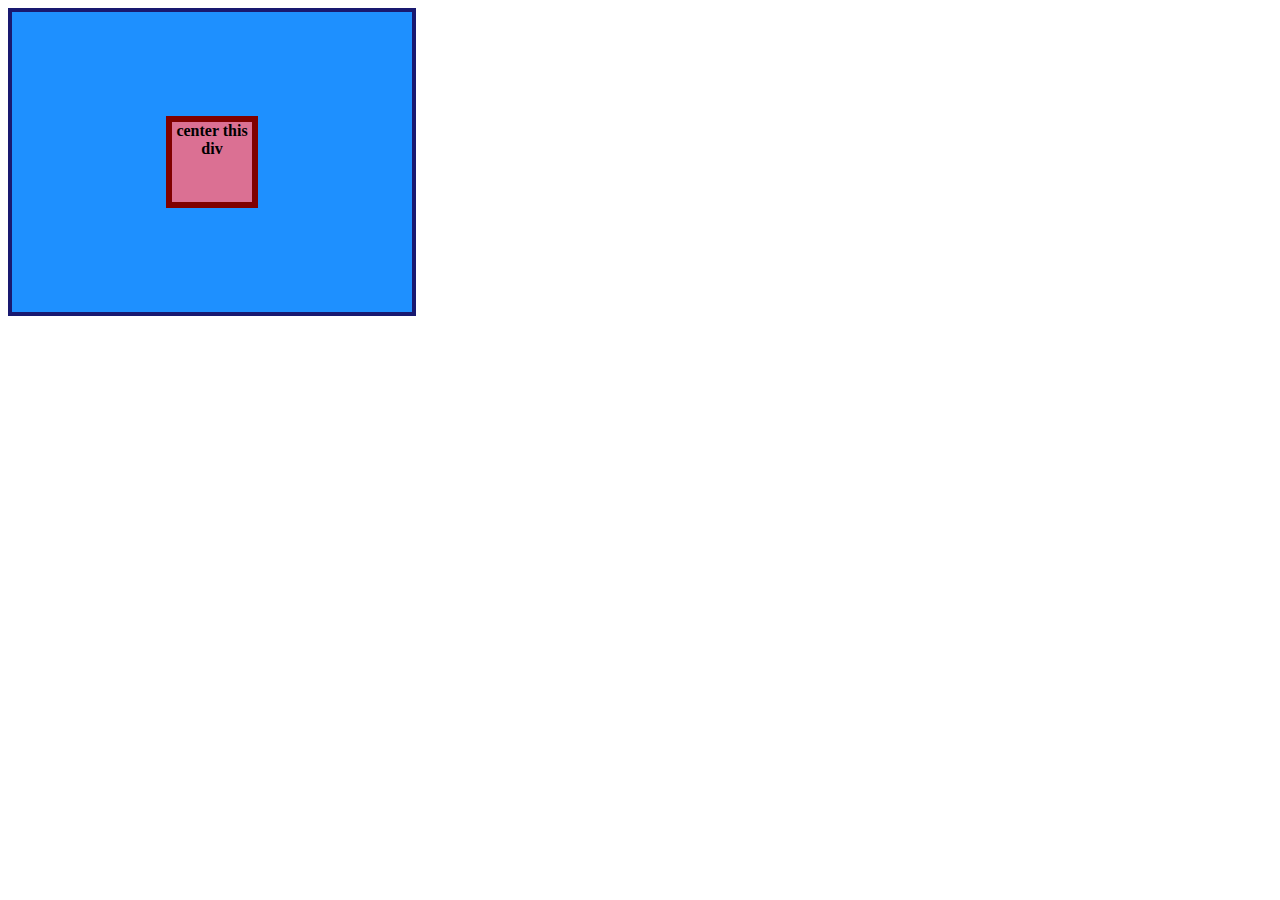
<file: 01-flex-center/index.html>
<!DOCTYPE html>
<html lang="en">
  <head>
    <meta charset="UTF-8">
    <meta http-equiv="X-UA-Compatible" content="IE=edge">
    <meta name="viewport" content="width=device-width, initial-scale=1.0">
    <title>CENTER THIS DIV</title>
    <link rel="stylesheet" href="style.css">
  </head>
  <body>
    <div class="container">
      <div class="box">center this div</div>
    </div>
  </body>
</html>
</file>
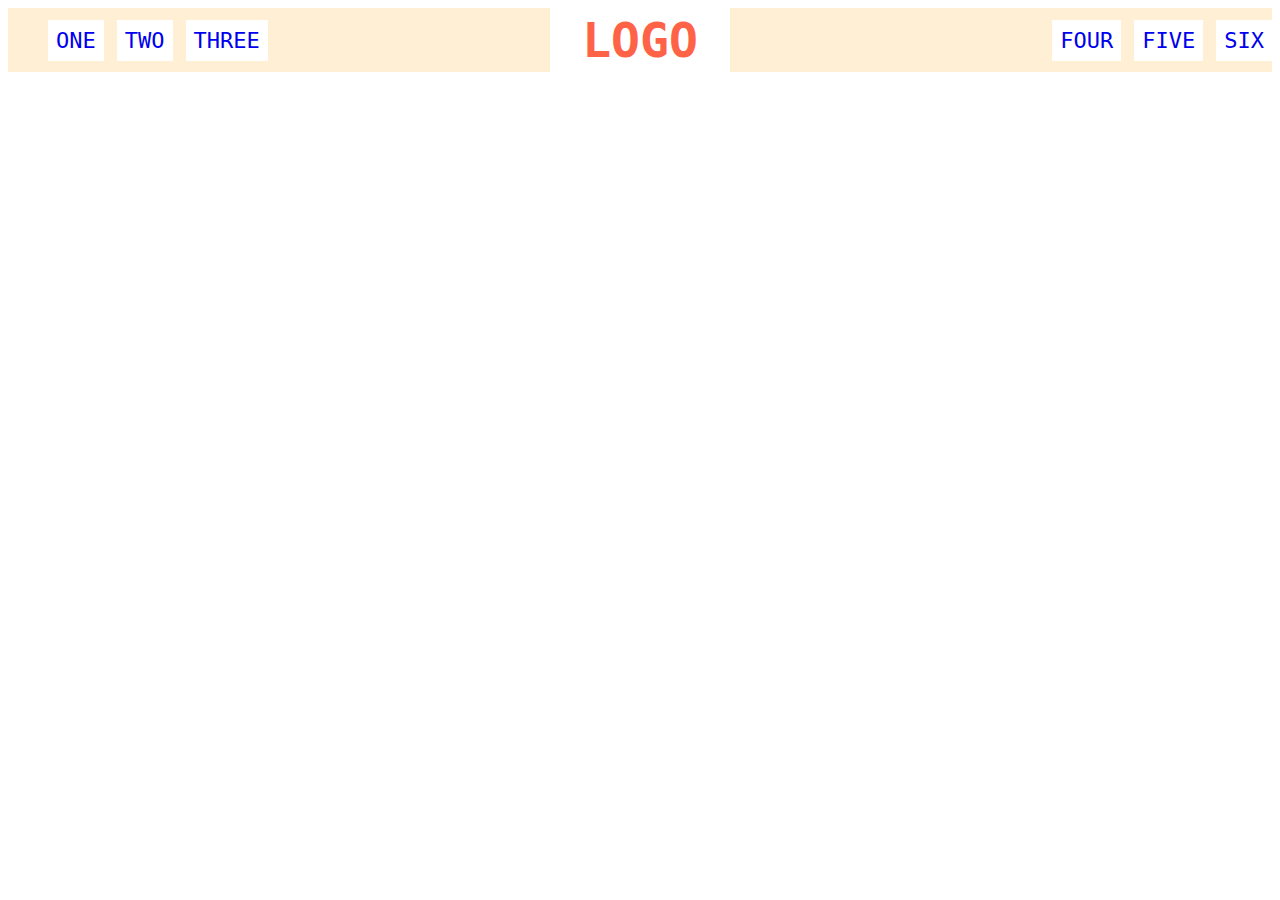
<file: 02-flex-header/index.html>
<!DOCTYPE html>
<html lang="en">
  <head>
    <meta charset="UTF-8">
    <meta http-equiv="X-UA-Compatible" content="IE=edge">
    <meta name="viewport" content="width=device-width, initial-scale=1.0">
    <title>Flex Header</title>
    <link rel="stylesheet" href="style.css">
  </head>
  <body>
    <div class="header">
      <div class="left-links">
        <ul>
          <li><a href="#">ONE</a></li>
          <li><a href="#">TWO</a></li>
          <li><a href="#">THREE</a></li>
        </ul>
      </div>
      <div class="logo">LOGO</div>
      <div class="right-links">
        <ul>
          <li><a href="#">FOUR</a></li>
          <li><a href="#">FIVE</a></li>
          <li><a href="#">SIX</a></li>
        </ul>
      </div>
    </div>
  </body>
</html>
</file>
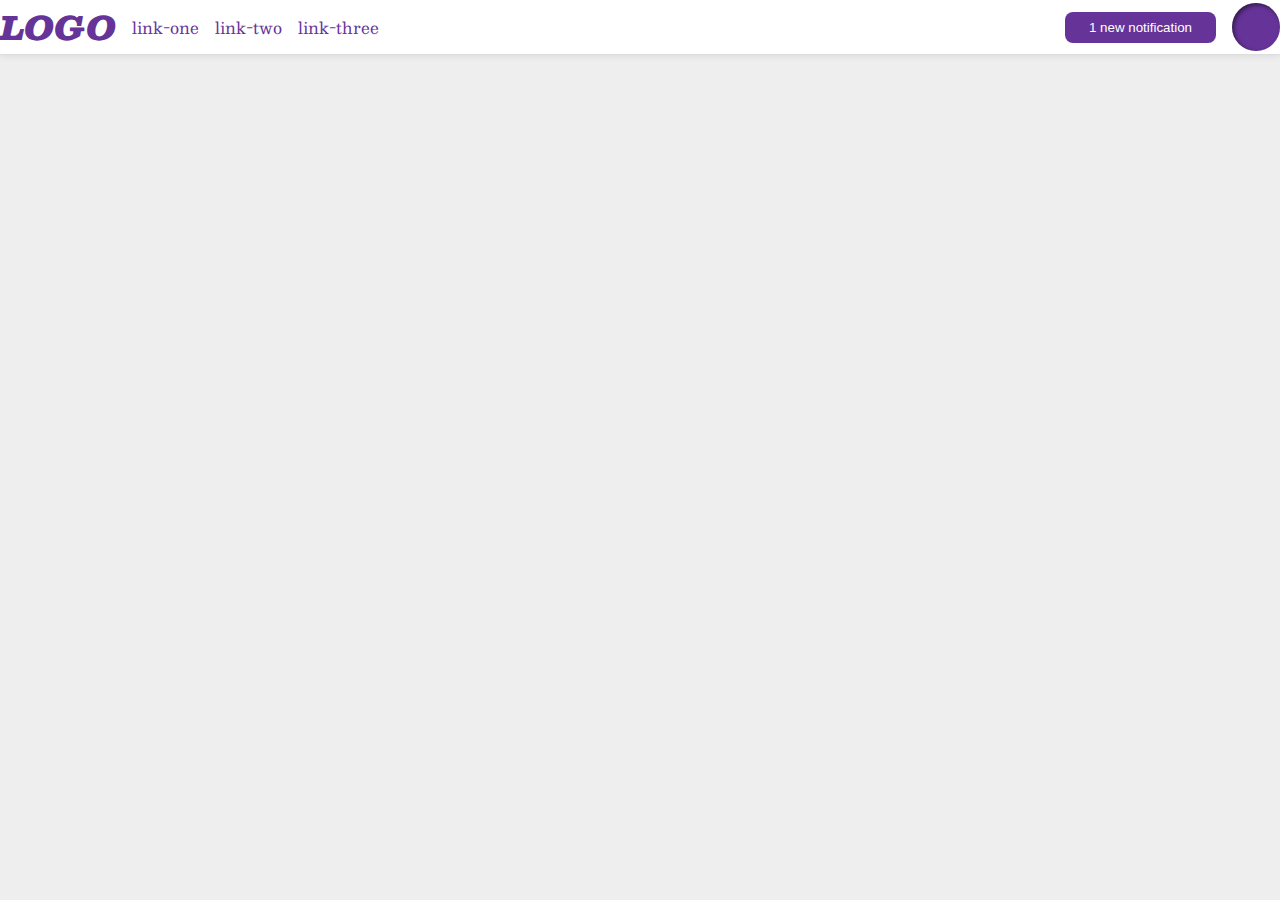
<file: 03-flex-header-2/index.html>
<!DOCTYPE html>
<html lang="en">
  <head>
    <meta charset="UTF-8">
    <meta http-equiv="X-UA-Compatible" content="IE=edge">
    <meta name="viewport" content="width=device-width, initial-scale=1.0">
    <title>Flex Header 2</title>
    <link rel="stylesheet" href="style.css">
  </head>
  <body>
    <div class="header">
      <div class="left">
      <div class="logo">
        LOGO
      </div>
      <ul class="links">
        <li><a href="https://google.com">link-one</a></li>
        <li><a href="https://google.com">link-two</a></li>
        <li><a href="https://google.com">link-three</a></li>
      </ul>
      </div>
      <div class="right">
      <button class="notifications">
        1 new notification
      </button>
      <div class="profile-image"></div>
      </div>
    </div>
  </body>
</html>
</file>
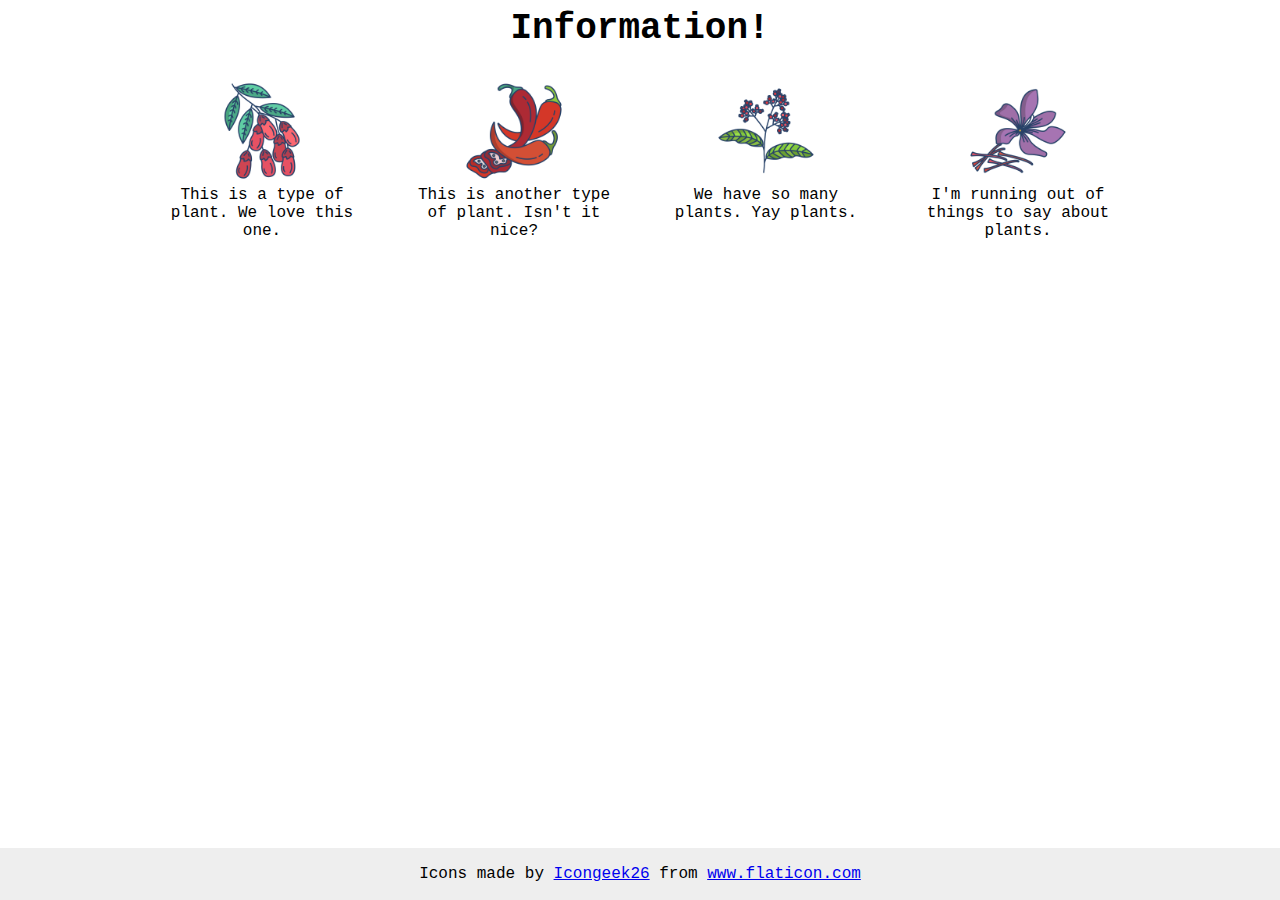
<file: 04-flex-information/index.html>
<!DOCTYPE html>
<html lang="en">
  <head>
    <meta charset="UTF-8">
    <meta http-equiv="X-UA-Compatible" content="IE=edge">
    <meta name="viewport" content="width=device-width, initial-scale=1.0">
    <title>Information</title>
    <link rel="stylesheet" href="style.css">
  </head>
  <body>
    <div class="title">Information!</div>
    <div class="flowers">
      <div class="info">
        <img src="./images/barberry.png" alt="barberry">
        <div class="text">This is a type of plant. We love this one.</div>
      </div>
      <div class="info">
        <img src="./images/chilli.png" alt="chili">
        <div class="text">This is another type of plant. Isn't it nice?</div>
      </div>
      <div class="info">
        <img src="./images/pepper.png" alt="pepper">
        <div class="text">We have so many plants. Yay plants.</div>
      </div>
      <div class="info">
        <img src="./images/saffron.png" alt="saffron">
        <div class="text">I'm running out of things to say about plants.</div>
      </div>
    </div>
    <!-- disregard this section, it's here to give attribution to the creator of these icons -->
    <div class="footer">
      <div>Icons made by <a href="https://www.flaticon.com/authors/icongeek26" title="Icongeek26">Icongeek26</a> from <a href="https://www.flaticon.com/" title="Flaticon">www.flaticon.com</a></div>
    </div>
  </body>
</html>
</file>
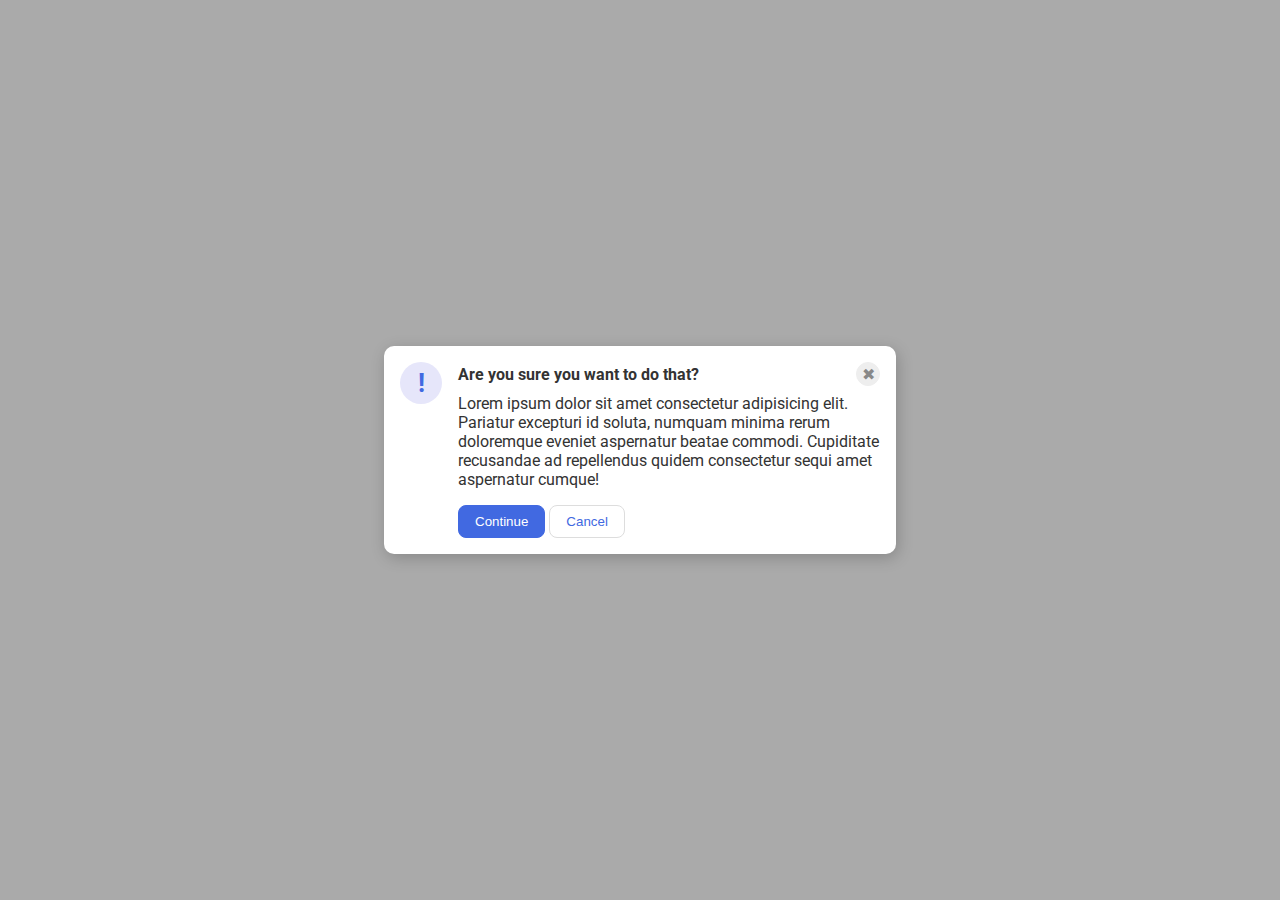
<file: 05-flex-modal/index.html>
<!DOCTYPE html>
<html lang="en">
  <head>
    <meta charset="UTF-8">
    <meta http-equiv="X-UA-Compatible" content="IE=edge">
    <meta name="viewport" content="width=device-width, initial-scale=1.0">
    <link rel="stylesheet" href="style.css">
    <title>Modal</title>
  </head>
  <body>
    <div class="modal">

        <div class="icon">!</div>

        <div class="container">

          <div class="header">
            Are you sure you want to do that?
            <button class="close-button">✖</button>
          </div>

          <div class="text">Lorem ipsum dolor sit amet consectetur adipisicing elit. Pariatur excepturi id soluta, numquam minima rerum doloremque eveniet aspernatur beatae commodi. Cupiditate recusandae ad repellendus quidem consectetur sequi amet aspernatur cumque!</div>
          <button class="continue">Continue</button>
          <button class="cancel">Cancel</button>
          
        </div>

    </div>
  </body>
</html>
</file>
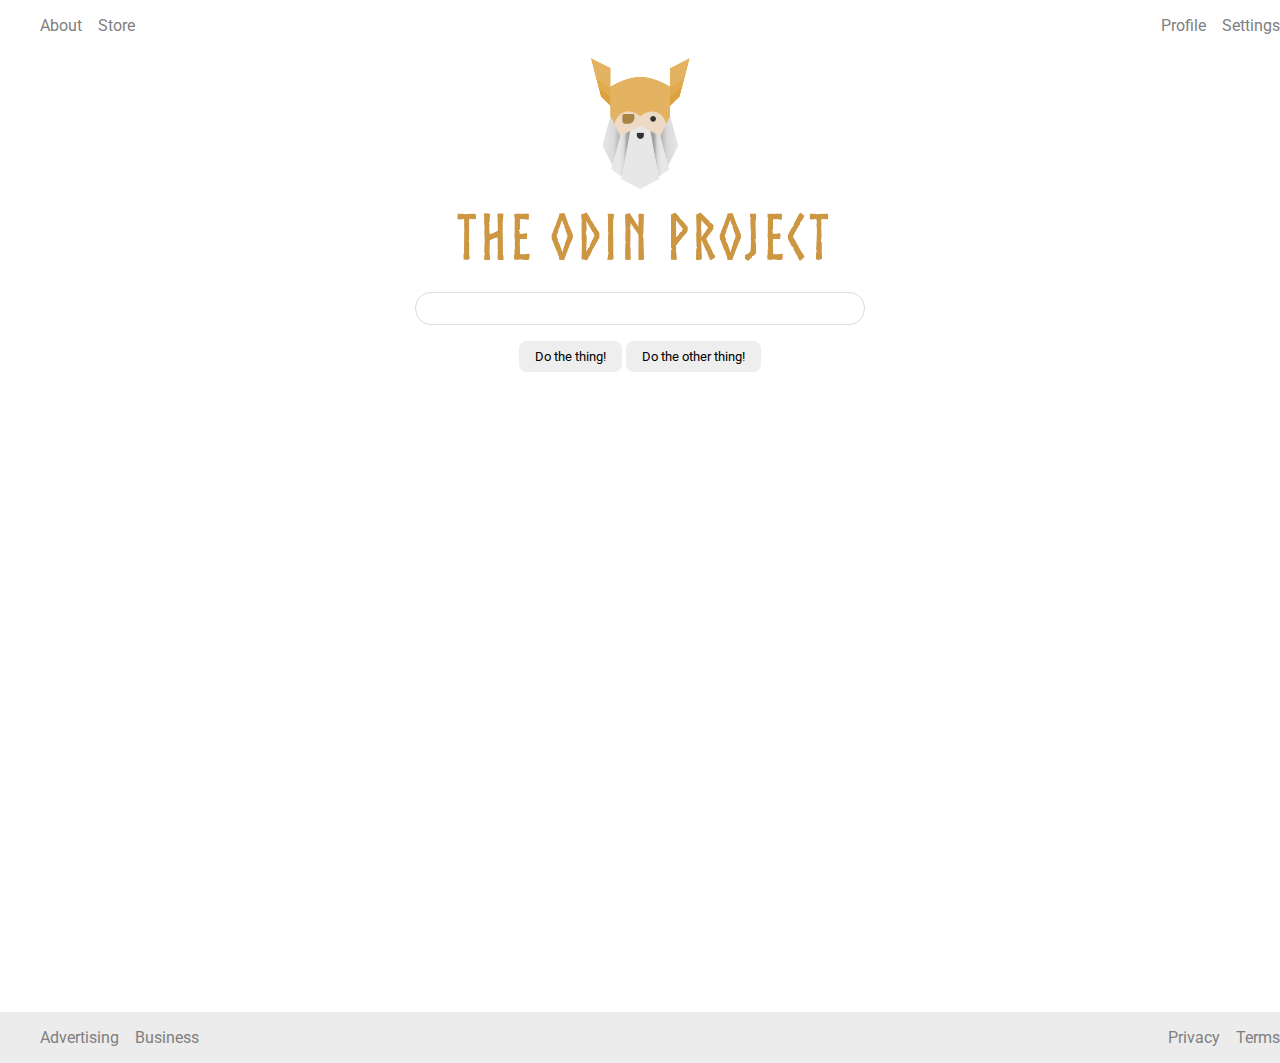
<file: 06-flex-layout/index.html>
<!DOCTYPE html>
<html lang="en">
  <head>
    <meta charset="UTF-8">
    <meta http-equiv="X-UA-Compatible" content="IE=edge">
    <meta name="viewport" content="width=device-width, initial-scale=1.0">
    <title>LAYOUT</title>
    <link rel="stylesheet" href="./style.css">
  </head>
  <body>

    <div class="header">
      <ul class="left-links">
        <li><a href="#">About</a></li>
        <li><a href="#">Store</a></li>
      </ul>
      <ul class="right-links">
        <li><a href="#">Profile</a></li>
        <li><a href="#">Settings</a></li>
      </ul>
    </div>

    <div class="content">
      <img src="./logo.png" alt="Project logo. Represents odin with the project name.">
      <div class="input">
        <input type="text">
      </div>
      <div class="buttons">
        <button>Do the thing!</button>
        <button>Do the other thing!</button>
      </div>
    </div>

    <div class="footer">
      <ul class="left-links">
        <li><a href="#">Advertising</a></li>
        <li><a href="#">Business</a></li>
      </ul>
      <ul class="right-links">
        <li><a href="#">Privacy</a></li>
        <li><a href="#">Terms</a></li>
      </ul>
    </div>

  </body>
</html>
</file>
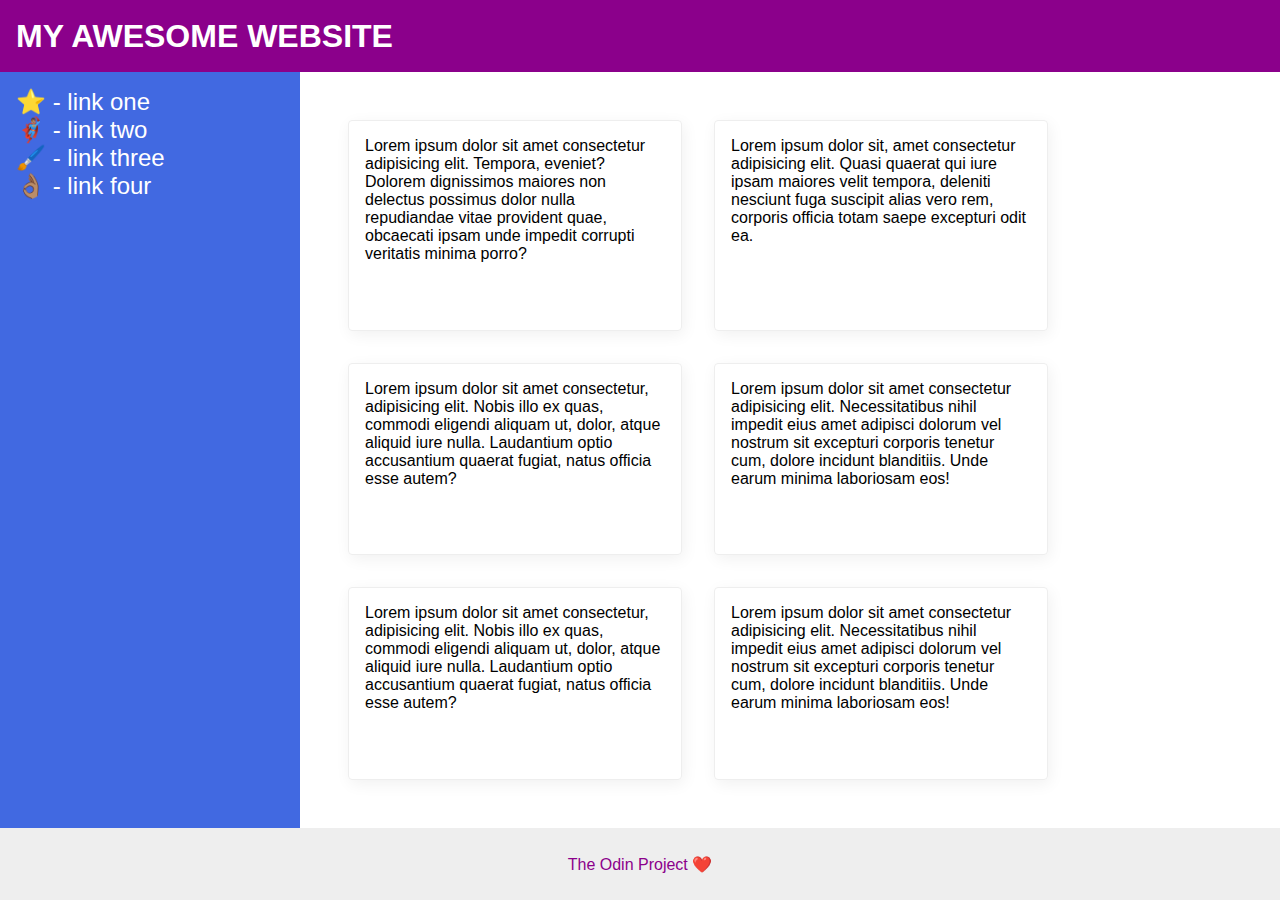
<file: 07-flex-layout-2/index.html>
<!DOCTYPE html>
<html lang="en">
  <head>
    <meta charset="UTF-8">
    <meta http-equiv="X-UA-Compatible" content="IE=edge">
    <meta name="viewport" content="width=device-width, initial-scale=1.0">
    <title>The Holy Grail</title>
    <link rel="stylesheet" href="style.css">
  </head>
  <body>
    <div class="header">
      MY AWESOME WEBSITE
    </div>
    
    <div class="body">

      <div class="sidebar">
        <ul>
          <li><a href="#">⭐ - link one</a></li>
          <li><a href="#">🦸🏽‍♂️ - link two</a></li>
          <li><a href="#">🖌️ - link three</a></li>
          <li><a href="#">👌🏽 - link four</a></li>
        </ul>
      </div>
      
      <div class="container">
        <div class="card">Lorem ipsum dolor sit amet consectetur adipisicing elit. Tempora, eveniet? Dolorem dignissimos maiores non delectus possimus dolor nulla repudiandae vitae provident quae, obcaecati ipsam unde impedit corrupti veritatis minima porro?</div>
        <div class="card">Lorem ipsum dolor sit, amet consectetur adipisicing elit. Quasi quaerat qui iure ipsam maiores velit tempora, deleniti nesciunt fuga suscipit alias vero rem, corporis officia totam saepe excepturi odit ea.</div>
        <div class="card">Lorem ipsum dolor sit amet consectetur, adipisicing elit. Nobis illo ex quas, commodi eligendi aliquam ut, dolor, atque aliquid iure nulla. Laudantium optio accusantium quaerat fugiat, natus officia esse autem?</div>
        <div class="card">Lorem ipsum dolor sit amet consectetur adipisicing elit. Necessitatibus nihil impedit eius amet adipisci dolorum vel nostrum sit excepturi corporis tenetur cum, dolore incidunt blanditiis. Unde earum minima laboriosam eos!</div>
        <div class="card">Lorem ipsum dolor sit amet consectetur, adipisicing elit. Nobis illo ex quas, commodi eligendi aliquam ut, dolor, atque aliquid iure nulla. Laudantium optio accusantium quaerat fugiat, natus officia esse autem?</div>
        <div class="card">Lorem ipsum dolor sit amet consectetur adipisicing elit. Necessitatibus nihil impedit eius amet adipisci dolorum vel nostrum sit excepturi corporis tenetur cum, dolore incidunt blanditiis. Unde earum minima laboriosam eos!</div>
      </div>

    </div>
    
    <div class="footer">
      The Odin Project ❤️
    </div>
  </body>
</html>
</file>
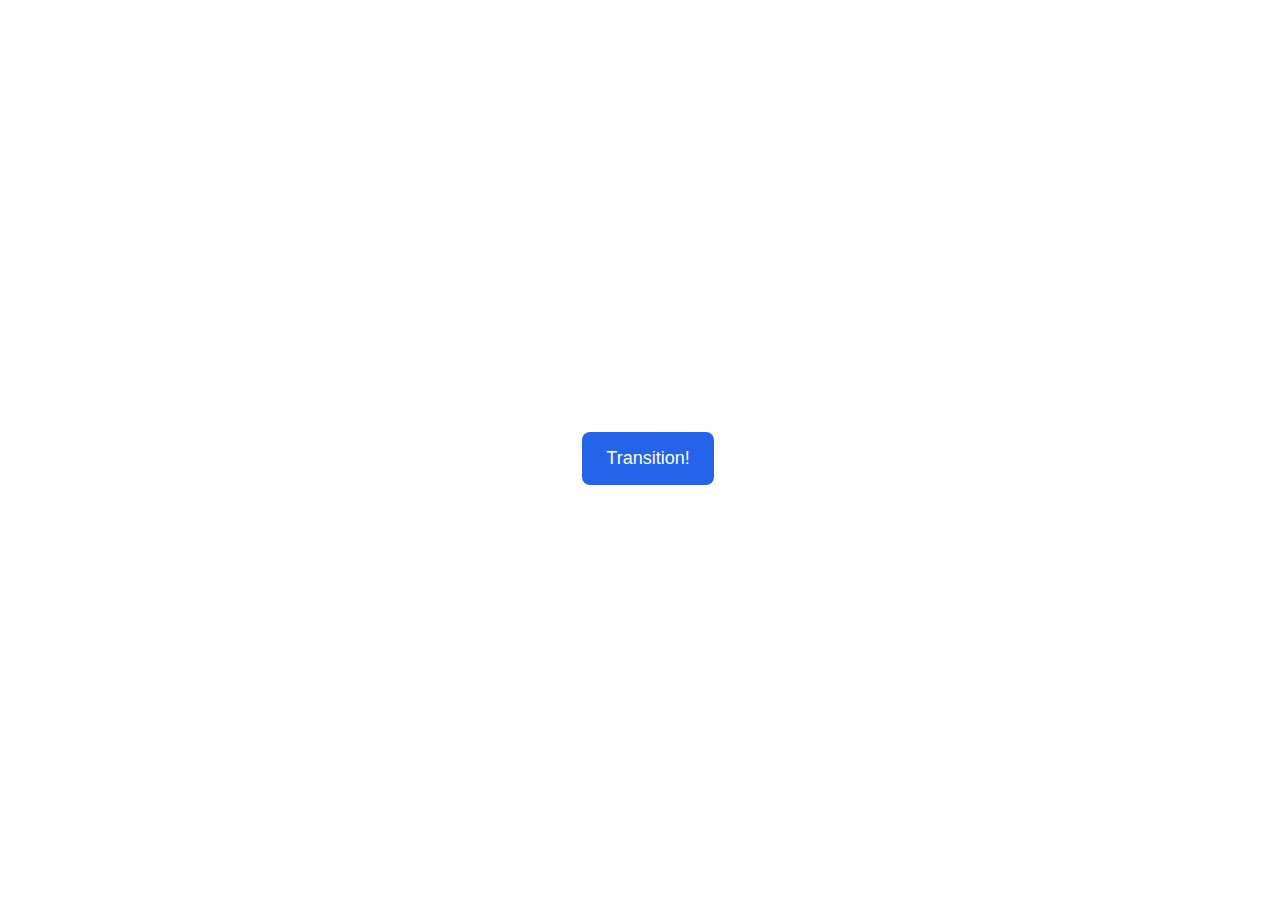
<file: advanced-html-css/animation/01-button-hover/index.html>
<!DOCTYPE html>
<html lang="en">
  <head>
    <meta charset="UTF-8" />
    <meta http-equiv="X-UA-Compatible" content="IE=edge" />
    <meta name="viewport" content="width=device-width, initial-scale=1.0" />
    <title>Button Hover</title>
    <link rel="stylesheet" href="style.css" />
  </head>
  <body>
    <div id="transition-container">
      <button>Transition!</button>
    </div>
  </body>
</html>
</file>
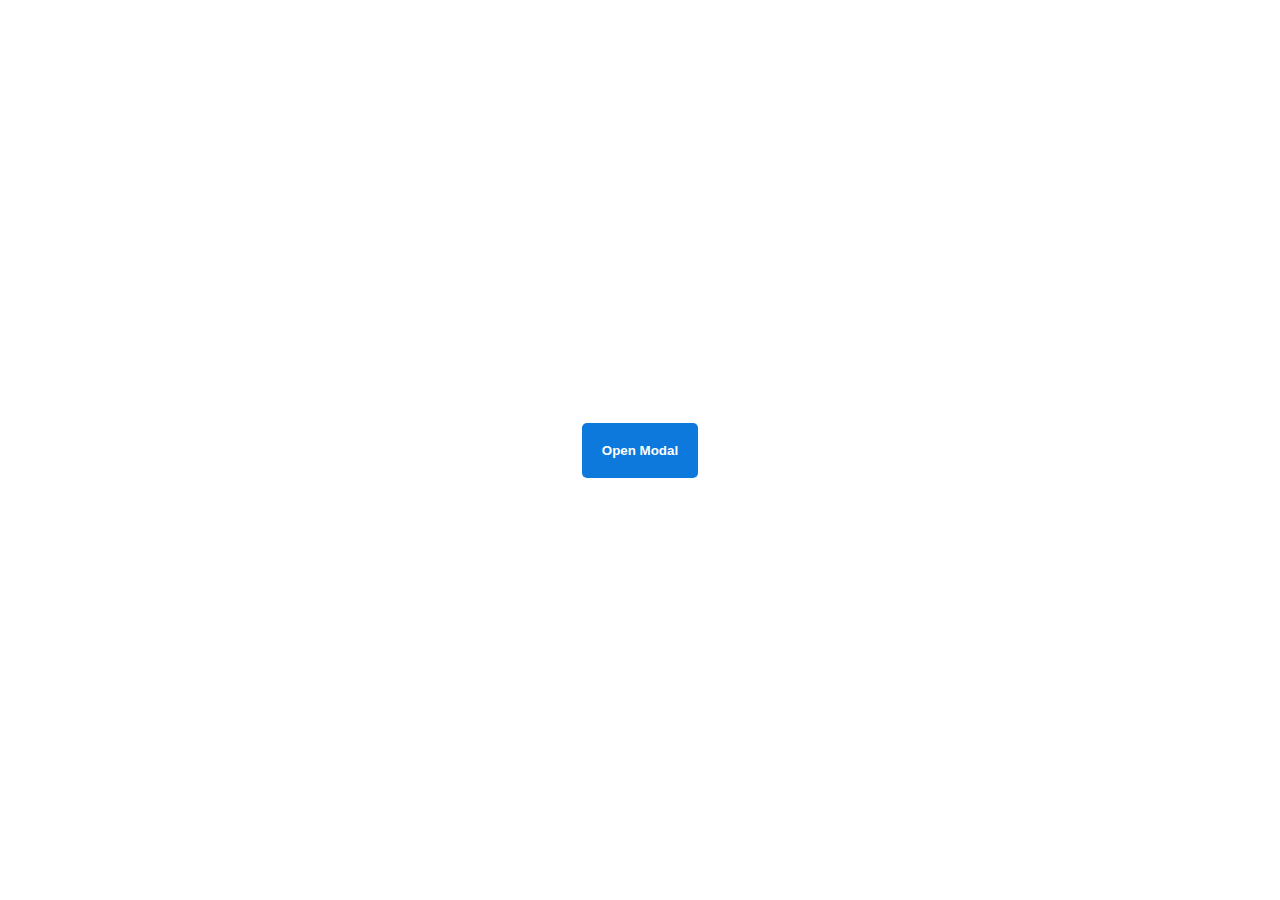
<file: advanced-html-css/animation/02-pop-up/index.html>
<!DOCTYPE html>
<html lang="en">
  <head>
    <meta charset="UTF-8" />
    <meta http-equiv="X-UA-Compatible" content="IE=edge" />
    <meta name="viewport" content="width=device-width, initial-scale=1.0" />
    <title>Popup</title>
    <link rel="stylesheet" href="style.css" />
  </head>
  <body>
    <div class="backdrop"></div>
    <div class="popup-modal">
      <h1>Look at me!</h1>
      <p>I'm a pop up dialog!</p>
      <button id="close-modal">Close Modal</button>
    </div>
    <div class="button-container">
      <button id="trigger-modal">Open Modal</button>
    </div>
    <script src="script.js"></script>
  </body>
</html>
</file>
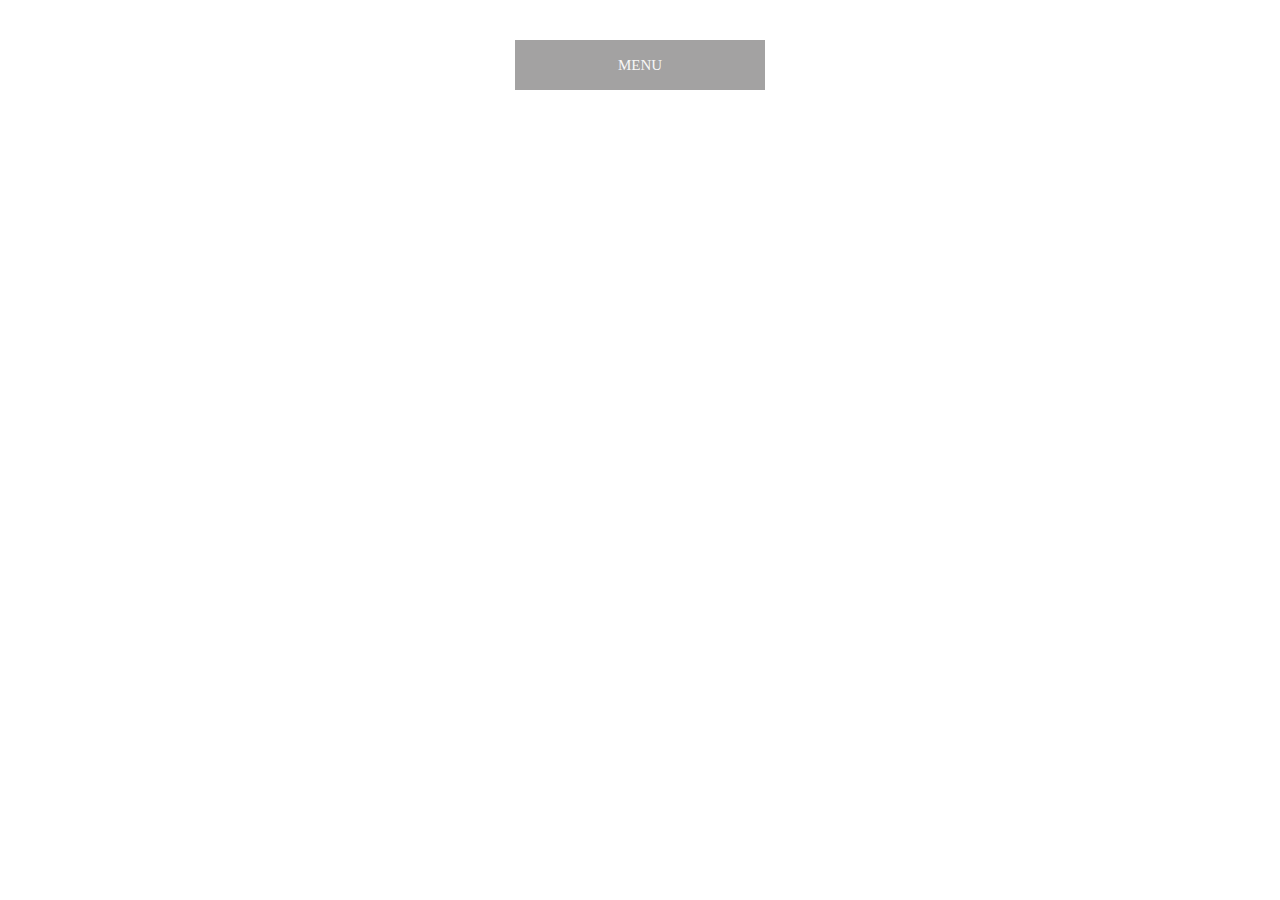
<file: advanced-html-css/animation/03-dropdown-menu/index.html>
<!DOCTYPE html>
<html lang="en">
  <head>
    <meta charset="UTF-8" />
    <meta http-equiv="X-UA-Compatible" content="IE=edge" />
    <meta name="viewport" content="width=device-width, initial-scale=1.0" />
    <title>Dropdown Menu</title>
    <link rel="stylesheet" href="style.css" />
  </head>
  <body>
    <div class="dropdown-container">
        <div class="menu-title">MENU</div>
        <ul class="dropdown-menu">
            <li>ITEM 1</li>
            <li>ITEM 2</li>
            <li>ITEM 3</li>
            <li>ITEM 4</li>
            <li>ITEM 5</li>
        </ul>
    </div>
    <script src="script.js"></script>
  </body>
</html>
</file>
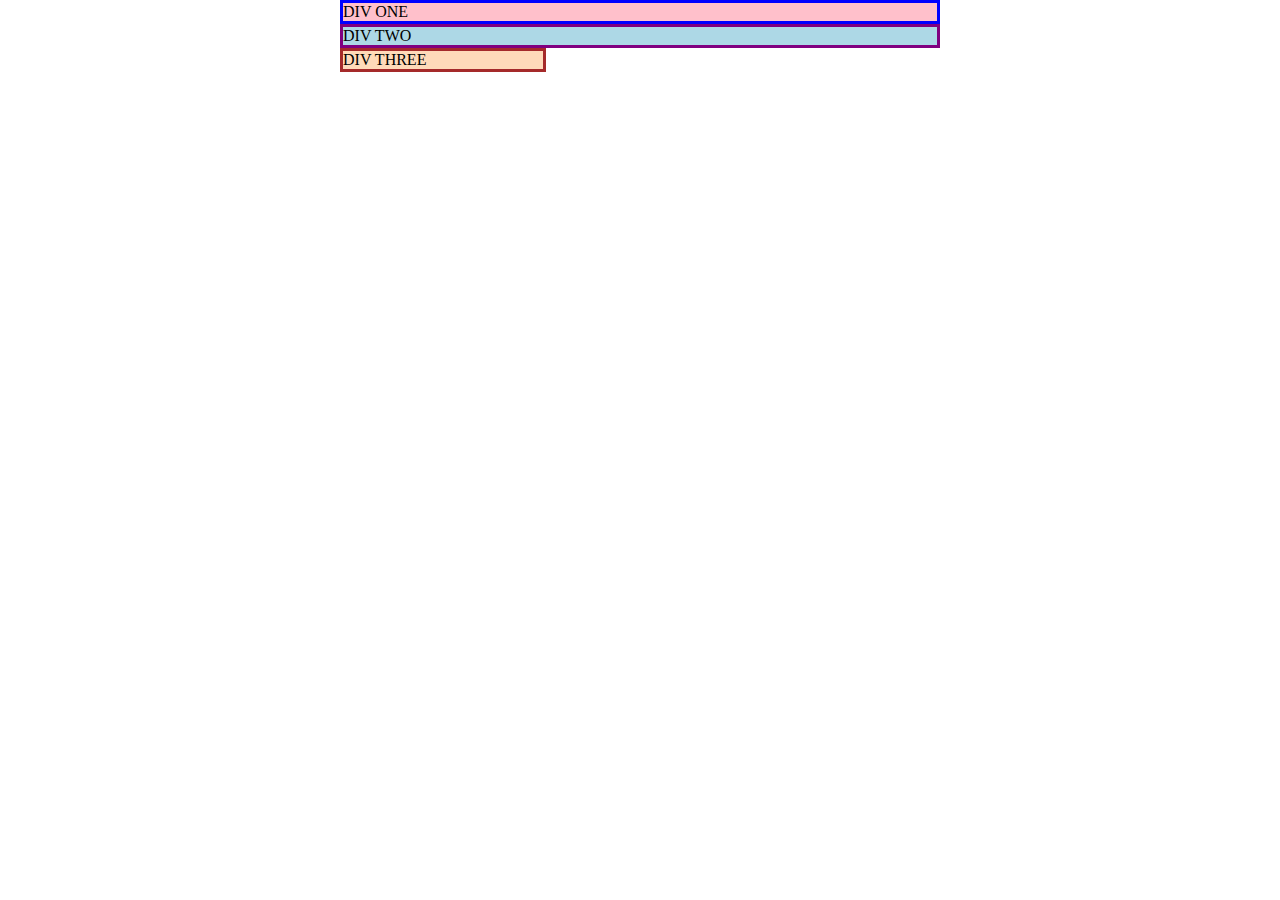
<file: foundations/block-and-inline/01-margin-and-padding-1/index.html>
<!DOCTYPE html>
<html lang="en">
  <head>
    <meta charset="UTF-8">
    <meta http-equiv="X-UA-Compatible" content="IE=edge">
    <meta name="viewport" content="width=device-width, initial-scale=1.0">
    <title>Margin and Padding exercise</title>
    <link rel="stylesheet" href="style.css">
  </head>
  <body>
    <div class="one">
      DIV ONE
    </div>
    <div class="two">
      DIV TWO
    </div>
    <div class="three">
      DIV THREE
    </div>
  </body>
</html>
</file>
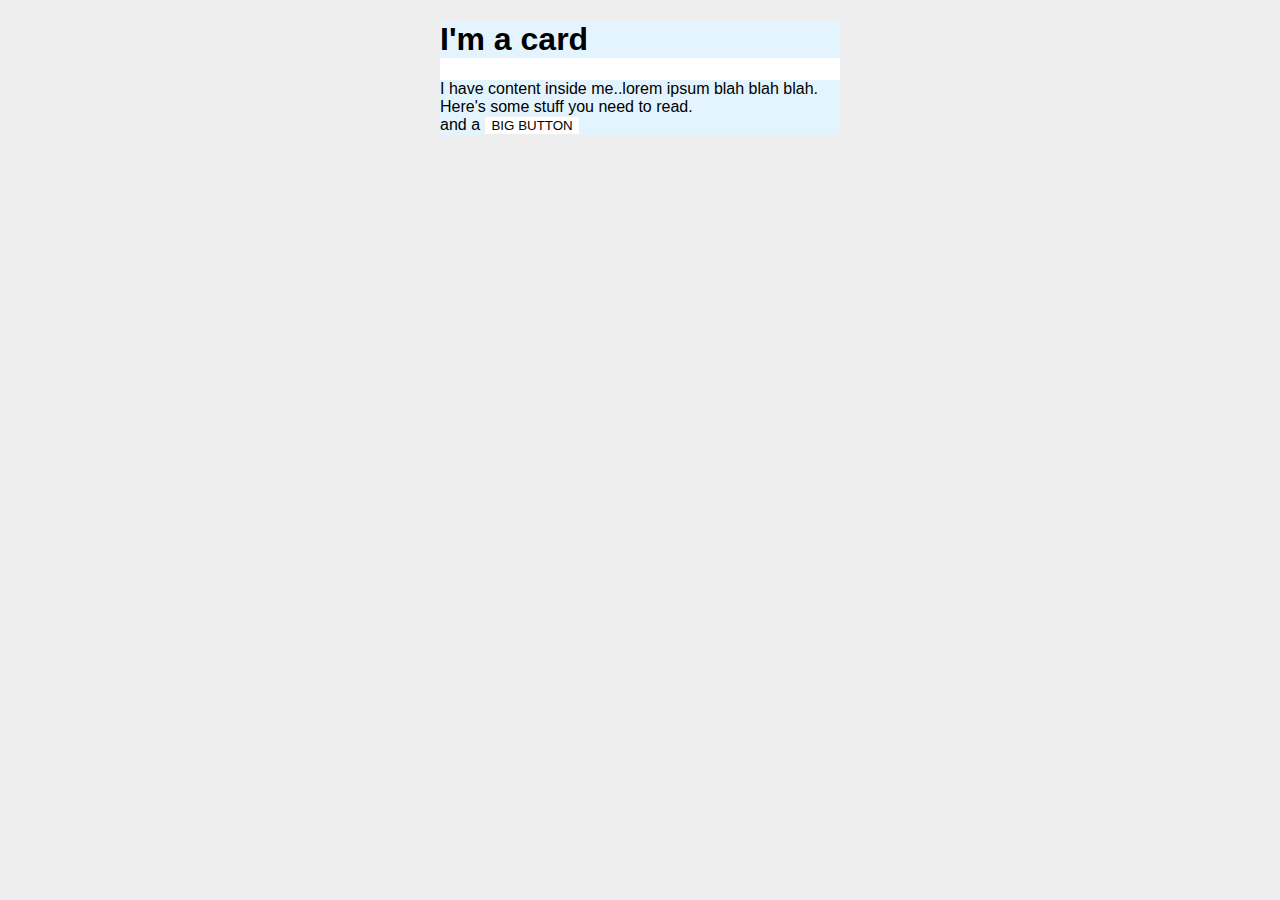
<file: foundations/block-and-inline/02-margin-and-padding-2/index.html>
<!DOCTYPE html>
<html lang="en">
  <head>
    <meta charset="UTF-8">
    <meta http-equiv="X-UA-Compatible" content="IE=edge">
    <meta name="viewport" content="width=device-width, initial-scale=1.0">
    <title>Margin and Padding exercise 2</title>
    <link rel="stylesheet" href="style.css">
  </head>
  <body>
    <div class="card">
      <h1 class="title">I'm a card</h1>
      <div class="content">I have content inside me..lorem ipsum blah blah blah. Here's some stuff you need to read.</div>
      <div class="button-container">and a <button>BIG BUTTON</button></div>
    </div>
  </body>
</html>
</file>
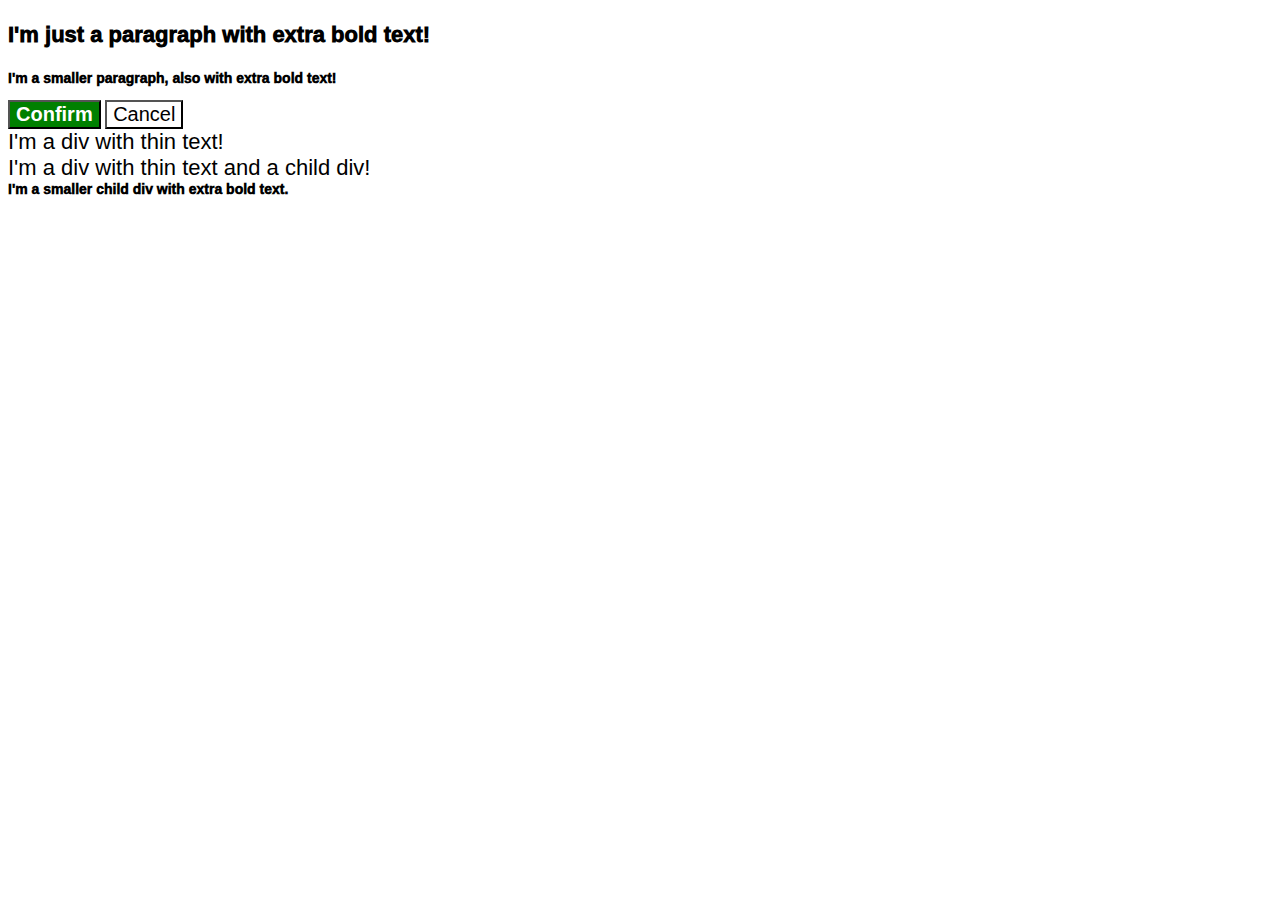
<file: foundations/cascade/01-cascade-fix/index.html>
<!DOCTYPE html>
<html lang="en">
  <head>
    <meta charset="UTF-8">
    <meta http-equiv="X-UA-Compatible" content="IE=edge">
    <meta name="viewport" content="width=device-width, initial-scale=1.0">
    <title>Fix the Cascade</title>
    <link rel="stylesheet" href="style.css">
  </head>
  <body>
    <p class="para">I'm just a paragraph with extra bold text!</p>
    <p class="para small-para">I'm a smaller paragraph, also with extra bold text!</p>

    <button id="confirm-button" class="button confirm">Confirm</button>
    <button id="cancel-button" class="button cancel">Cancel</button>

    <div class="text">I'm a div with thin text!</div>
    <div class="text">I'm a div with thin text and a child div!
      <div class="text child">I'm a smaller child div with extra bold text.</div>
    </div>
  </body>
</html>
</file>
<file: 01-flex-center/style.css>
.container {
  background: dodgerblue;
  border: 4px solid midnightblue;
  width: 400px;
  height: 300px;
  display: flex;
  justify-content: center;
  align-items: center;
}

.box {
  background: palevioletred;
  font-weight: bold;
  text-align: center;
  border: 6px solid maroon;
  width: 80px;
  height: 80px;
}
</file>
<file: 02-flex-header/style.css>
.header  {
  font-family: monospace;
  background: papayawhip;

  display: flex;
  justify-content:space-between;
  align-items: center;
}

.logo {
  font-size: 48px;
  font-weight: 900;
  color: tomato;
  background: white;
  padding: 4px 32px;
}

ul {
  /* this removes the dots on the list items*/
  list-style-type: none;
  display: flex;
  gap: 1em;
}

a {
  font-size: 22px;
  background: white;
  padding: 8px;
  /* this removes the line under the links */
  text-decoration: none;
}
</file>
<file: 03-flex-header-2/style.css>
/* this is some magical font-importing.  
you'll learn about it later. */
@import url('https://fonts.googleapis.com/css2?family=Besley:ital,wght@0,400;1,900&display=swap');

body {
  margin: 0;
  background: #eee;
  font-family: Besley, serif;
}

.header {
  background: white;
  border-bottom: 1px solid #ddd;
  box-shadow: 0 0 8px rgba(0,0,0,.1);

  display: flex;
  justify-content:space-between;
}

.profile-image {
  background: rebeccapurple;
  box-shadow: inset 2px 2px 4px rgba(0,0,0,.5);
  border-radius: 50%;
  width: 48px;
  height: 48px;
  
}

.logo {
  color: rebeccapurple;
  font-size: 32px;
  font-weight: 900;
  font-style: italic;
}

button {
  border: none;
  border-radius: 8px;
  background: rebeccapurple;
  color: white;
  padding: 8px 24px;
}

a {
  /* this removes the line under our links */
  text-decoration: none;
  color: rebeccapurple;
}

ul {
  list-style-type: none;

  display: flex;
  margin: 0;
  padding: 0;
  gap: 1em;
}

.left, .right {
display: flex;
align-items: center;
gap: 16px;
}
</file>
<file: 04-flex-information/style.css>
body {
  font-family: 'Courier New', Courier, monospace;
  text-align: center;
}

.flowers {
  display: flex;
  justify-content: center;
  gap: 52px;
}

.info {
  max-width: 200px;
}

img {
  width: 100px;
  height: 100px;
}

.title {
  font-size: 36px;
  font-weight: 900;
  margin-bottom: 32px;
}

/* do not edit this footer */
.footer {
  position: fixed;
  bottom: 0;
  left: 0;
  right: 0;
  height: 52px;
  display: flex;
  align-items: center;
  justify-content: center;
  background: #eee;
}
</file>
<file: 05-flex-modal/style.css>
@import url('https://fonts.googleapis.com/css2?family=Roboto:wght@400;700&display=swap');

html, body {
  height: 100%;
}

body {
  font-family: Roboto, sans-serif;
  margin: 0;
  background: #aaa;
  color: #333;
  /* I'll give you this one for free lol */
  display: flex;
  align-items: center;
  justify-content: center;
}

.modal {
  background: white;
  width: 480px;
  border-radius: 10px;
  box-shadow: 2px 4px 16px rgba(0,0,0,.2);
}

.icon {
  color: royalblue;
  font-size: 26px;
  font-weight: 700;
  background: lavender;
  width: 42px;
  height: 42px;
  border-radius: 50%;
  display: flex;
  align-items: center;
  justify-content: center;
}

.close-button {
  background: #eee;
  border-radius: 50%;
  color: #888;
  font-weight: 400;
  font-size: 16px;
  height: 24px;
  width: 24px;
  display: flex;
  align-items: center;
  justify-content: center;
  border: 1px solid #eee;
  padding: 0;
}

button {
  cursor: pointer;
  padding: 8px 16px;
  border-radius: 8px;
}

button.continue {
  background: royalblue;
  border: 1px solid royalblue;
  color: white;
}

button.cancel {
  background: white;
  border: 1px solid #ddd;
  color: royalblue;
}

.text {
  margin-bottom: 16px;
}

.modal {
  display: flex;
  gap: 16px;
  padding: 16px;    
}

.icon {
  flex-shrink: 0;
}

.header {
  display: flex;
  align-items: center;
  justify-content: space-between;
  font-weight: bold;
  margin-bottom: 8px;
}
</file>
<file: 06-flex-layout/style.css>
@import url('https://fonts.googleapis.com/css2?family=Roboto:wght@400;700&display=swap');

body {
  height: 100vh;
  margin: 0;
  overflow: hidden;
  font-family: Roboto, sans-serif;
  display: flex;
  flex-direction: column;
}

img {
  width: 600px;
}

button {
  font-family: Roboto, sans-serif;
  border: none;
  border-radius: 8px;
  background: #eee;
  padding: 8px 16px;
}

input {
  border: 1px solid #ddd;
  border-radius: 16px;
  padding: 8px 24px;
  width: 400px;
}

a{
  text-decoration: none;
  color: grey;
}

.header, .footer {
  display: flex;
  justify-content: space-between;
}

ul {
  display: flex;
  list-style-type: none;
  gap: 16px;
}

.footer {
  margin-top: 50%;
  background-color: rgba(194, 194, 194, 0.307);
}

.content {
  display: flex;
  flex-direction: column;
  align-items: center;
  gap: 16px;
}
</file>
<file: 07-flex-layout-2/style.css>
body {
  font-family: -apple-system, BlinkMacSystemFont, 'Segoe UI', Roboto, Oxygen, Ubuntu, Cantarell, 'Open Sans', 'Helvetica Neue', sans-serif;
  margin: 0;
  min-height: 100vh;
  
  display: flex;
  flex-direction: column;
}

.header {
  height: 72px;
  background: darkmagenta;
  color: white;

  font-weight: 900;
  padding: 0 16px;
  font-size: 32px;
  display: flex;
  align-items: center;
}

.card {
  border: 1px solid #eee;
  box-shadow: 2px 4px 16px rgba(0,0,0,.06);
  border-radius: 4px;
  padding: 16px;
  width: 300px;
}

.footer {
  height: 72px;
  background: #eee;
  color: darkmagenta;

  display: flex;
  justify-content: center;
  align-items: center;
}

.sidebar {
  width: 300px;
  background: royalblue;
  box-sizing: border-box;

  padding: 16px;
  flex-shrink: 0;
}

a {
  color: white;
  text-decoration: none;
  font-size: 24px;
}

ul {
  list-style: none;
  padding: 0;
  margin: 0;
}

.body {
  flex: 1;
  display: flex;
}

.container {
  padding: 48px;
  display: flex;
  flex-wrap: wrap;
  gap: 32px;
}
</file>
<file: advanced-html-css/animation/01-button-hover/style.css>
#transition-container {
  width: 100vw;
  height: 100vh;
  display: flex;
  flex-direction: column;
  justify-content: center;
  align-items: center;
  font-family: Arial, sans-serif;
}

button {
  border-radius: 8px;
  border: none;
  background-color: #2563eb;
  color: white;
  font-size: 18px;
  padding: 16px 24px;
  text-align: center;
}
</file>
<file: advanced-html-css/animation/02-pop-up/style.css>
* {
  padding: 0;
  margin: 0;
}

body {
  overflow: hidden;
}

.button-container {
  width: 100vw;
  height: 100vh;
  background-color: #ffffff;
  opacity: 100%;
  display: flex;
  align-items: center;
  justify-content: center;
}

button {
  padding: 20px;
  color: #ffffff;
  background-color: #0e79dd;
  border: none;
  border-radius: 5px;
  font-weight: 600;
}

.popup-modal {
  padding: 32px 64px;
  background-color: white;
  border: 1px solid black;
  border-radius: 10px;
  position: fixed;
  top: 50%;
  left: 50%;
  transform-origin: center;
  transform: translate(-50%, -50%);
  pointer-events: none;
  opacity: 0%;
  text-align: center;
}

.popup-modal p {
  margin-bottom: 24px;
}

.backdrop {
  pointer-events: none;
  position: fixed;
  inset: 0;
  background: #000;
  opacity: 0%;
}

.popup-modal.show {
  opacity: 100%;
  pointer-events: all;
}

.backdrop.show {
  opacity: 30%;
}
</file>
<file: advanced-html-css/animation/03-dropdown-menu/style.css>
.dropdown-container {
  max-width: 250px;
  margin: 40px auto;
  text-align: center;
  line-height: 50px;
  font-size: 15px;
  color: rgb(247, 247, 247);
  cursor: pointer;
}

.menu-title {
  background-color: rgb(163, 162, 162);
}

.dropdown-menu {
  list-style: none;
  padding: 0;
  margin: 0;
  background-color: rgb(99, 97, 97);

  display: none;
}

ul.dropdown-menu li:hover {
  background: rgb(47, 46, 46);
}

.visible {
  display: block;
}
</file>
<file: foundations/block-and-inline/01-margin-and-padding-1/style.css>
body {
  max-width: 600px;
  margin: 0 auto;
}

.one {
  background: pink;
  border: 3px solid blue;
  /* CHANGE ME */
  padding: 0px;
  margin: 0px;
}

.two {
  background: lightblue;
  border: 3px solid purple;
  /* CHANGE ME */
  margin-bottom: 0px;
}

.three {
  background: peachpuff;
  border: 3px solid brown;
  width: 200px;
  /* CHANGE ME */
  padding: 0px;
  margin-left: 0px;
}
</file>
<file: foundations/block-and-inline/02-margin-and-padding-2/style.css>
body {
  background: #eee;
  font-family: sans-serif;
}

.card {
  width: 400px;
  background: #fff;
  margin: 16px auto;
}

.title {
  background: #e3f4ff;
}

.content {
  background: #e3f4ff;
}

.button-container {
  background: #e3f4ff;
}

button {
  background: white;
  border: 1px solid #eee;
}
</file>
<file: foundations/cascade/01-cascade-fix/style.css>
body {
  font-family: Arial, Helvetica, sans-serif;
}

.para,
.small-para {
  color: hsl(0, 0%, 0%);
  font-weight: 1000;
}

.para {
  font-size: 22px;
}

.small-para {
  font-size: 14px;
  font-weight: 1000;
}

.button {
  background-color: rgb(255, 255, 255);
  color: rgb(0, 0, 0);
  font-size: 20px;
}

.confirm {
  background: green;
  color: white;
  font-weight: bold;
} 

div.text {
  color: rgb(0, 0, 0);
  font-size: 22px;
  font-weight: 100;
}
/*chaining + hierarchy*/
div.text .child {
  color: rgb(0, 0, 0);
  font-weight: 1000;
  font-size: 14px;
}
</file>
